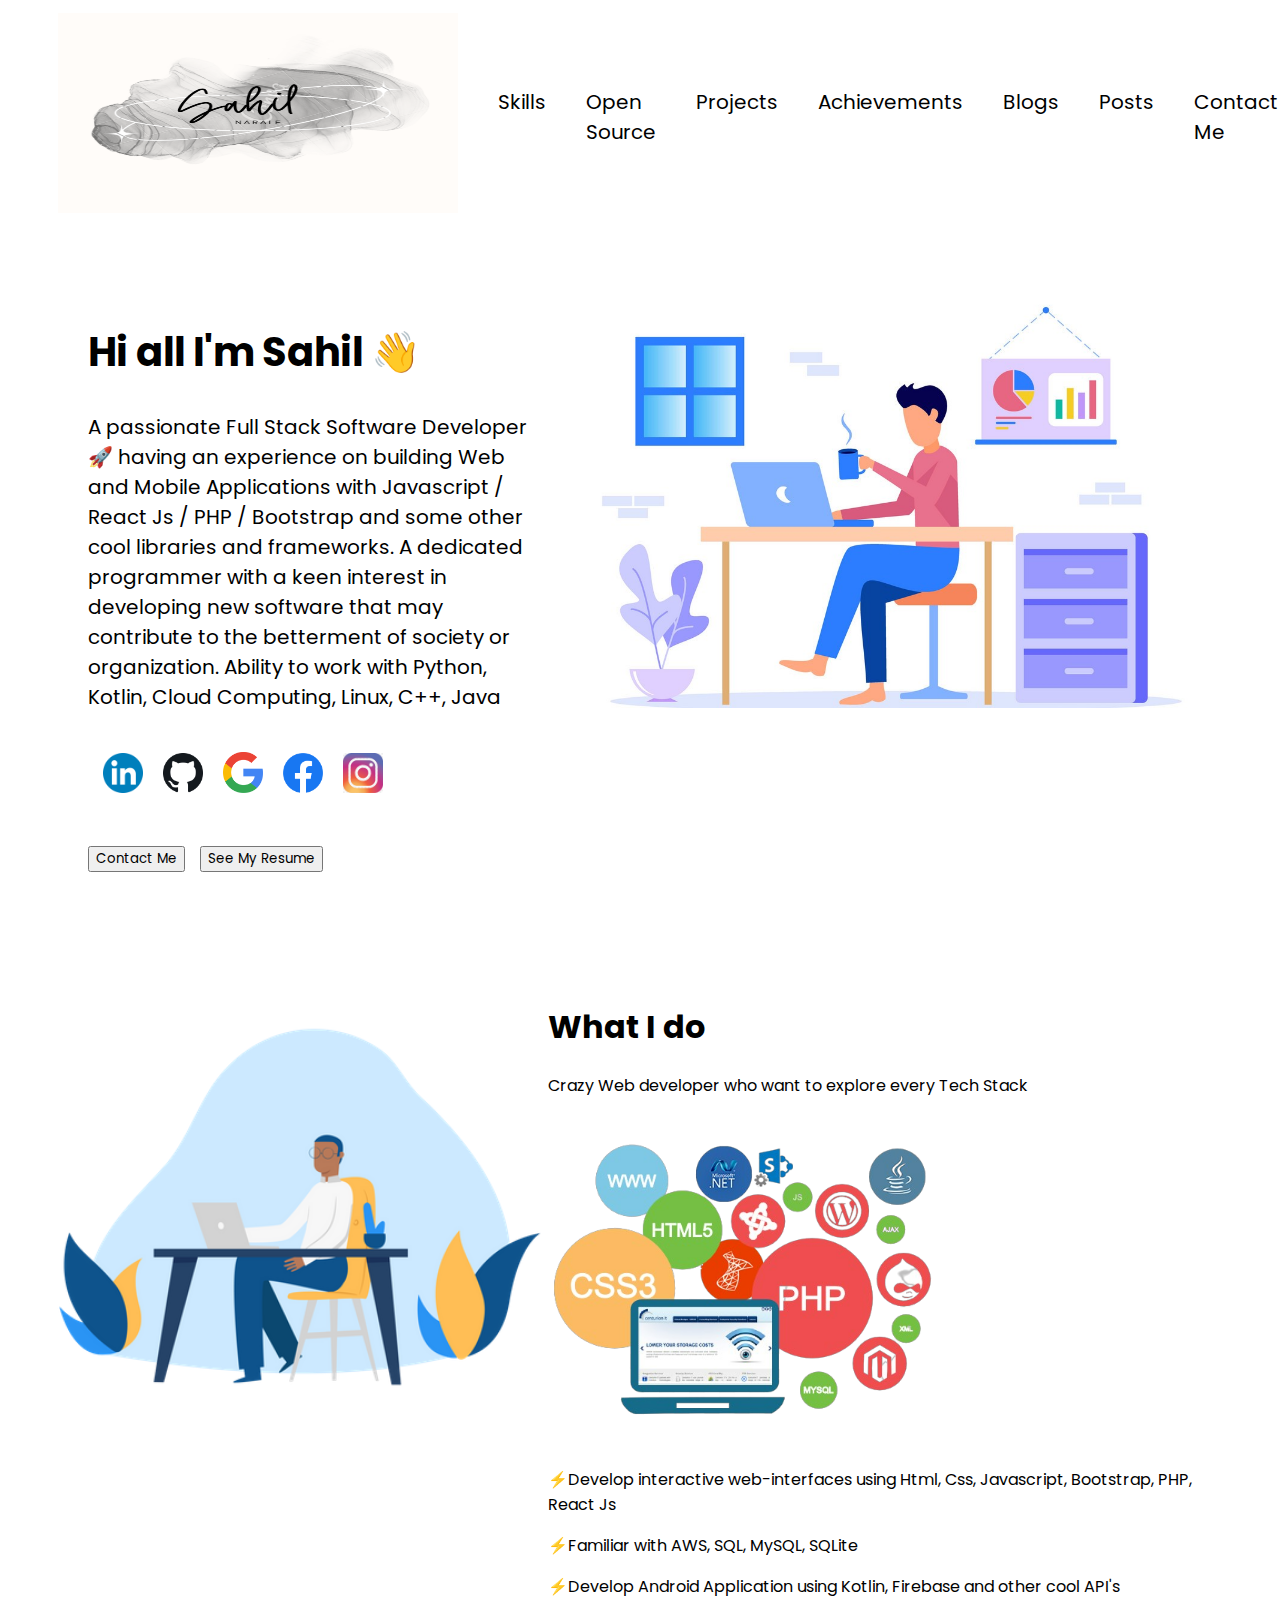
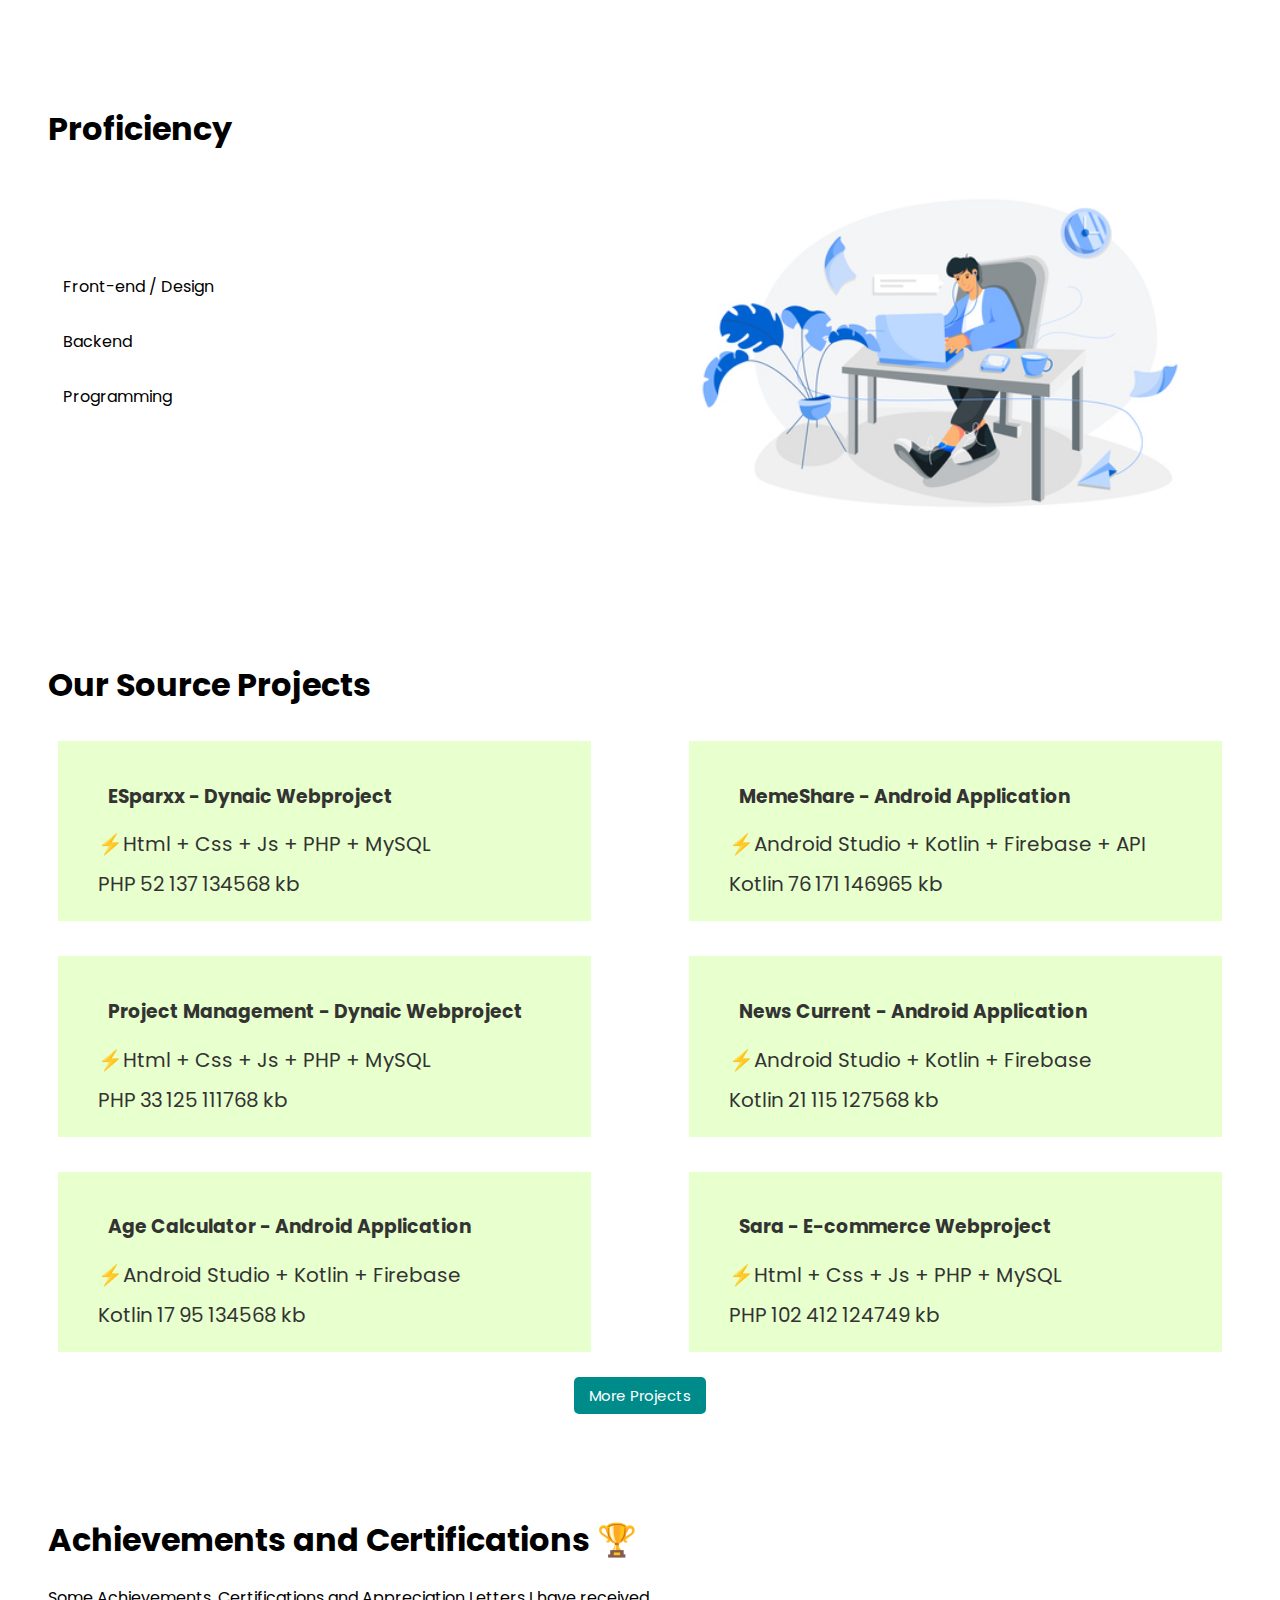
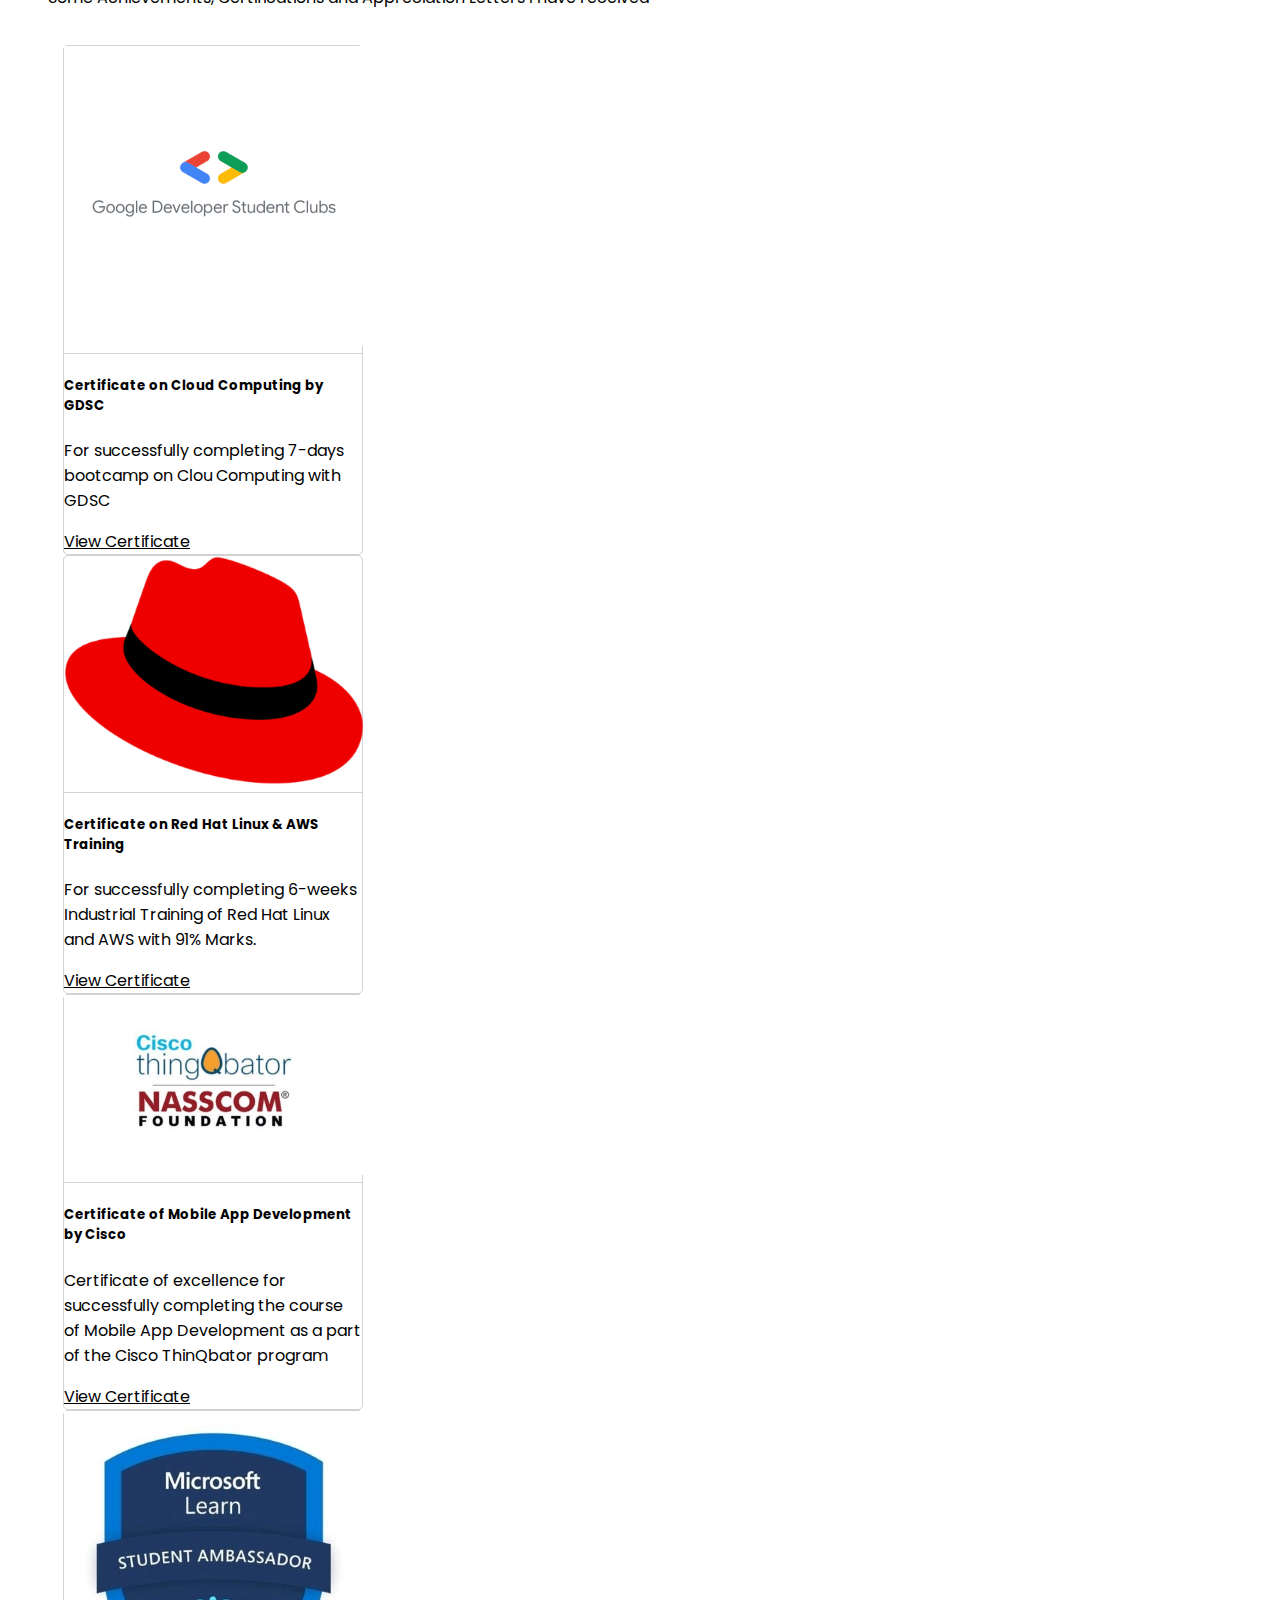
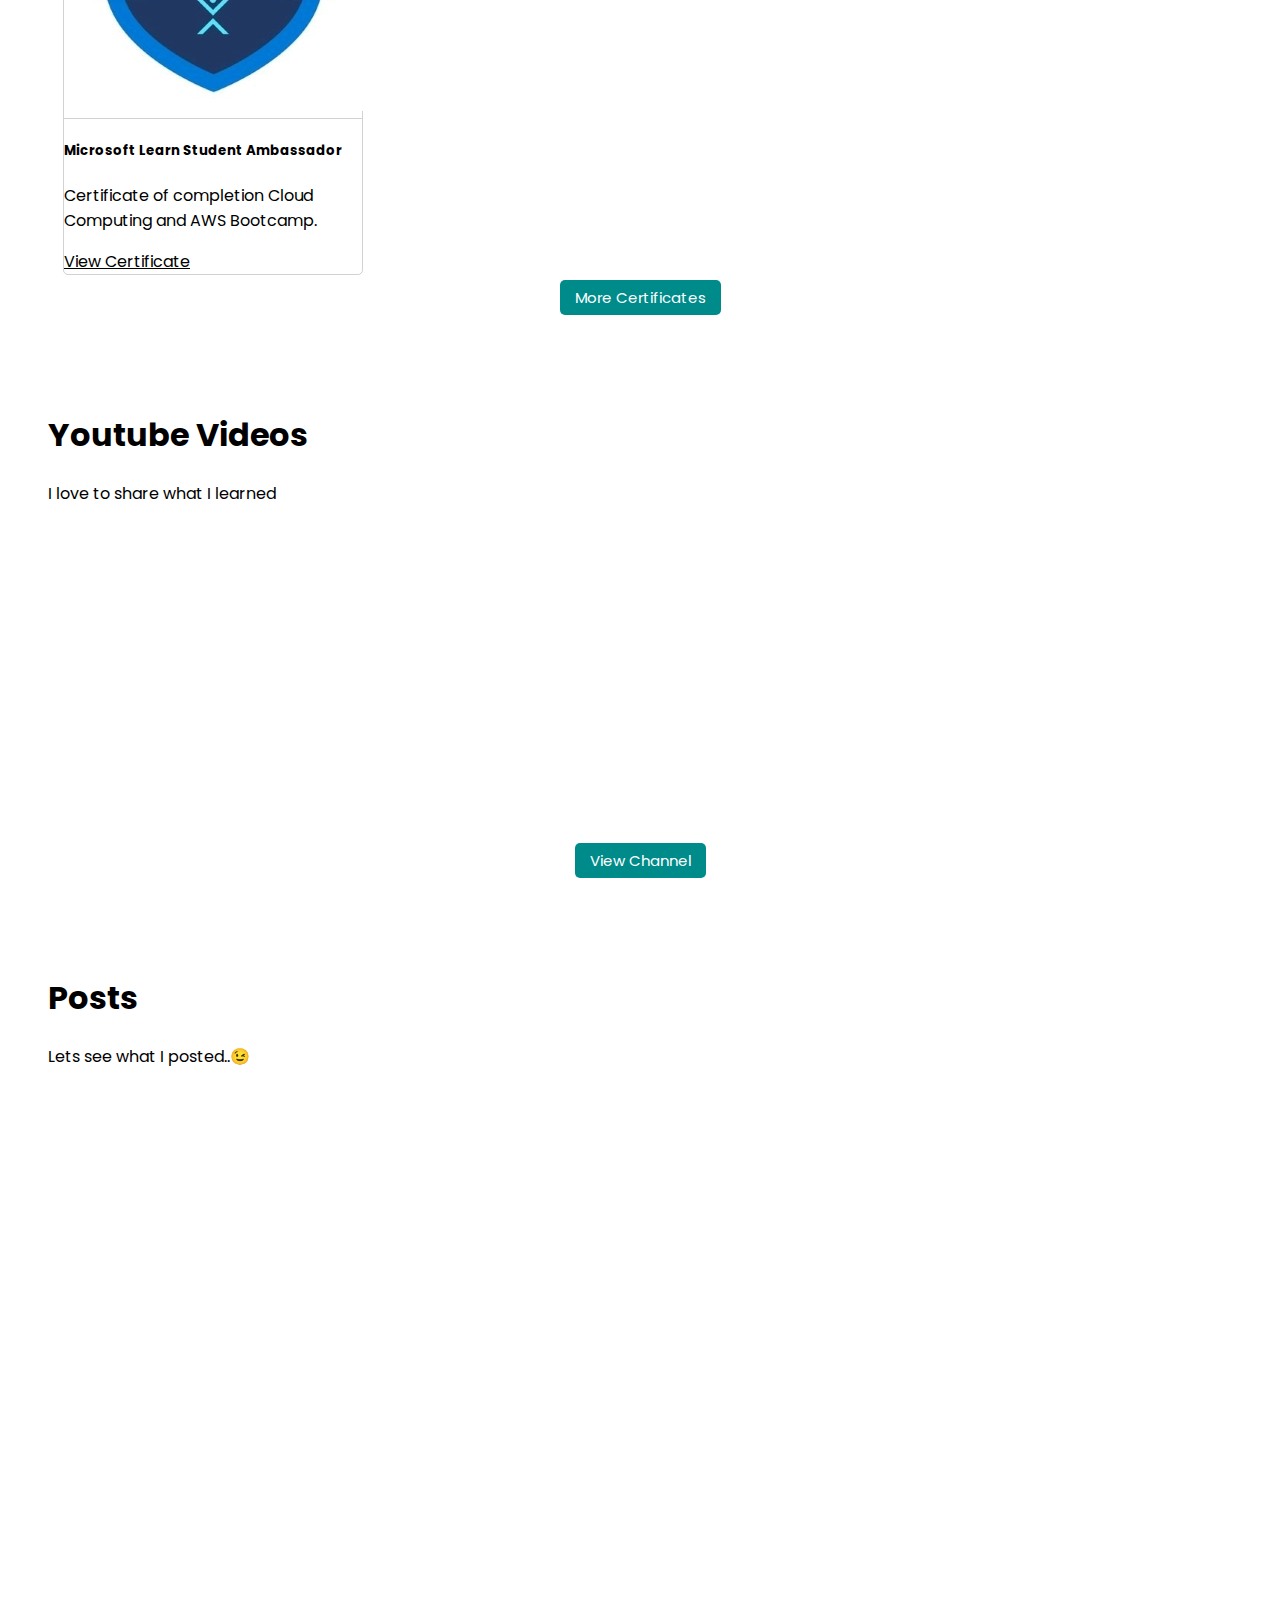
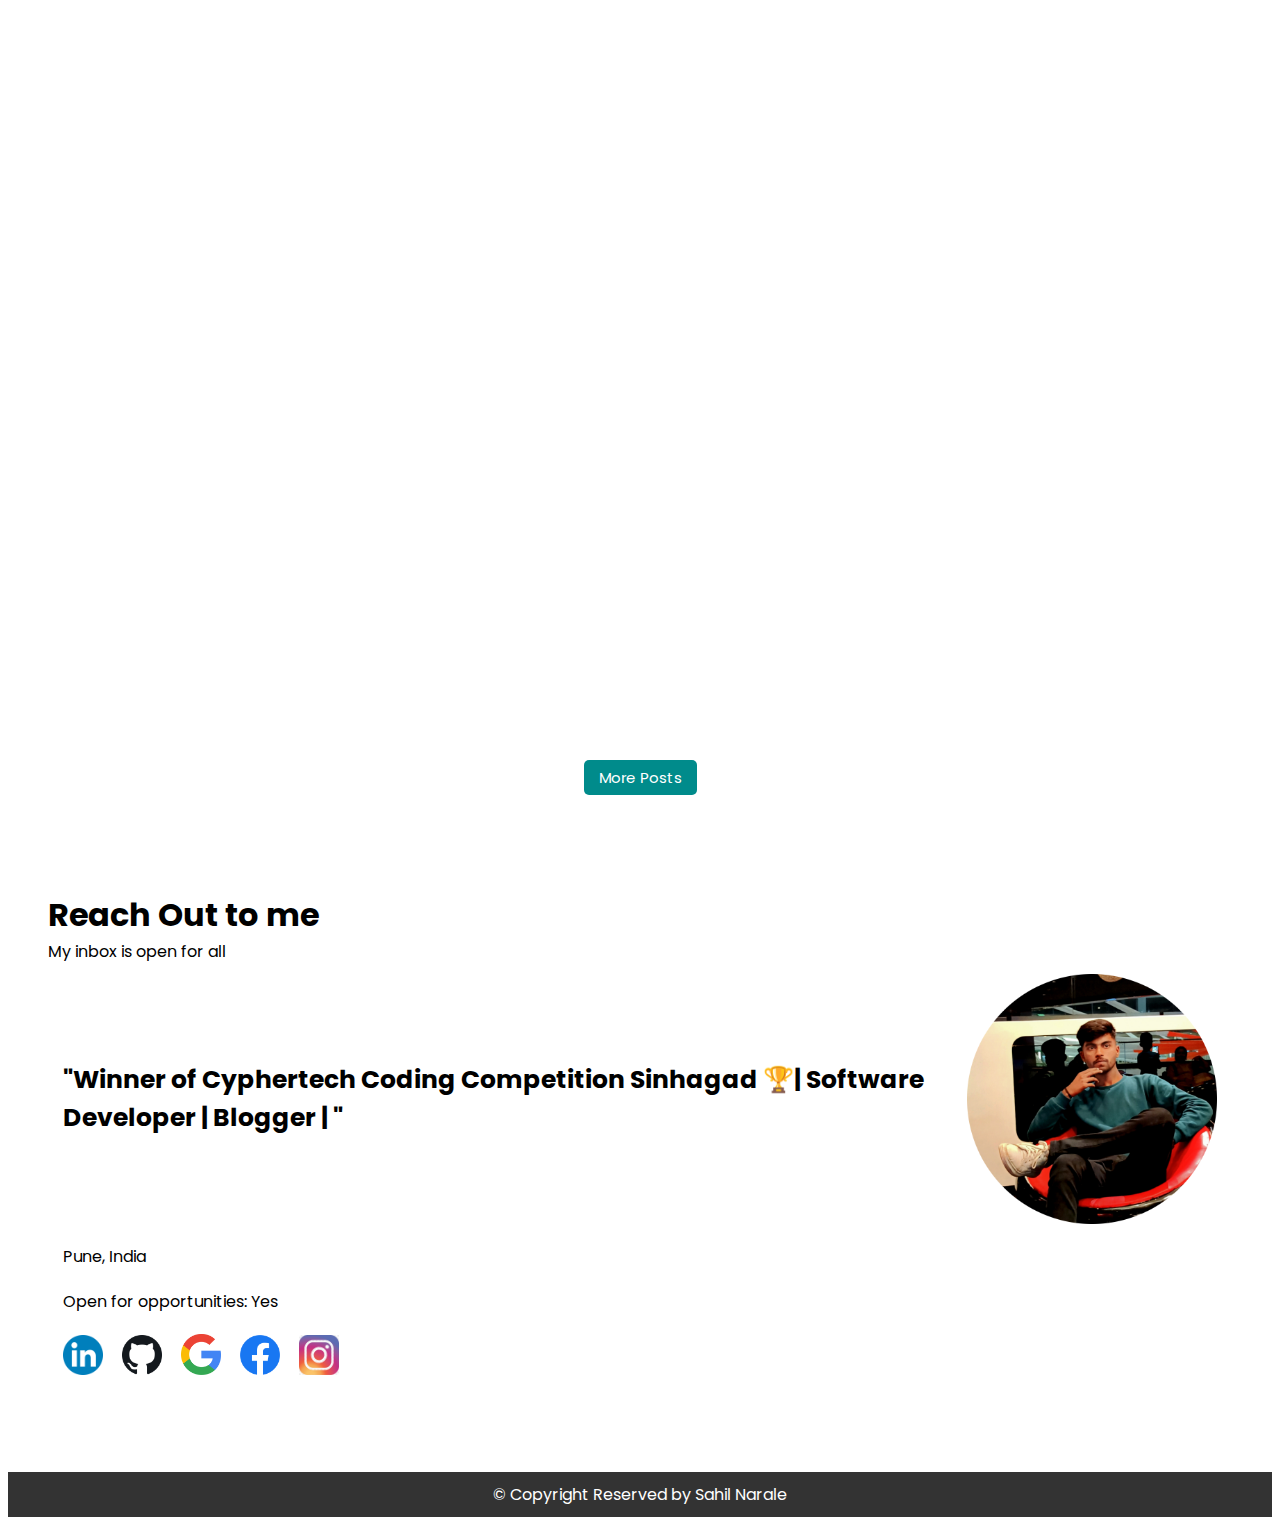
<file: Level-1/Task-2/index.html>
<!DOCTYPE html>
<html lang="en">
<head>
    <meta charset="UTF-8">
    <meta name="viewport" content="width=device-width, initial-scale=1.0">
    <title>My Portfolio</title>
    <link rel="stylesheet" href="assets/style.css">
    <link rel="stylesheet" href="https://cdnjs.cloudflare.com/ajax/libs/font-awesome/6.4.0/css/all.min.css" integrity="sha512-iecdLmaskl7CVkqkXNQ/ZH/XLlvWZOJyj7Yy7tcenmpD1ypASozpmT/E0iPtmFIB46ZmdtAc9eNBvH0H/ZpiBw==" crossorigin="anonymous" referrerpolicy="no-referrer" />
    <link href="https://cdn.jsdelivr.net/npm/bootstrap@5.3.0/dist/css/bootstrap.min.css" rel="stylesheet" integrity="sha384-9ndCyUaIbzAi2FUVXJi0CjmCapSmO7SnpJef0486qhLnuZ2cdeRhO02iuK6FUUVM" crossorigin="anonymous">
</head>
<body>
    <section class="header">
        <div class="logo header-element">
            <img src="assets/Sahil.png" alt="Logo" class="img-thumbnail" id="logo_img">
        </div>
        <div class="links header-element">
            <ul>
                <li><a href="#work">Skills</a></li>
                <li><a href="#Project">Open Source</a></li>
                <li><a href="#Project">Projects</a></li>
                <li><a href="#certification">Achievements</a></li>
                <li><a href="#blogs">Blogs</a></li>
                <li><a href="#posts">Posts</a></li>
                <li><a href="#reach-out">Contact Me</a></li>
            </ul>
        </div>
    </section>

    <section id="header_description">
        <div class="desc_ele" id="left_desc">
            <h1>Hi all I'm Sahil 👋</h1>
            <p>A passionate Full Stack Software Developer 🚀 having an experience on building Web and Mobile Applications with Javascript / React Js / PHP /  Bootstrap and some other cool libraries and frameworks.
                A dedicated programmer with a keen interest in developing new software that may contribute to the betterment of society or organization.
                Ability to work with Python, Kotlin, Cloud Computing, Linux, C++, Java
            </p>
            <div id="portfolios">
                <a href="https://www.linkedin.com/in/sahil-narale-85541b212/"><img src="assets/linkedin.png" class="rounded-circle" alt="linked in"></a>
                <a href="https://github.com/Sahil4444"><img src="assets/github.png" class="rounded-circle" alt="github"></a>
                <a href="sahilnarale11896@gmail.com"><img src="assets/google.png" class="rounded-circle" alt="google"></a>
                <a href="#"><img src="assets/facebook.webp" class="rounded-circle" alt="facebook"></a>
                <a href="https://www.instagram.com/sahilnarale_4444/"><img src="assets/instagram.png" class="rounded-circle" alt="instagram"></a>
            </div>

            <div id="header_btn">
                <a href="#reach-out"><button type="button" class="btn btn-primary">Contact Me</button></a>
                <a href="https://drive.google.com/file/d/1dL90WYC9GVAKnE5i-PcUM_IB4lXSLk7F/view?usp=sharing"><button type="button" class="btn btn-primary">See My Resume</button></a>
            </div>
        </div>
        <div class="desc_ele" id="right_desc">
            <img src="assets/cartoon.jpg" alt="" srcset="">
        </div>
    </section>

    <section id="work">
        <div id="work_photo_div">
            <img src="assets/work.jpg" alt="" srcset="" id="work_photo">
        </div>

        <div id="work_desc">
            <h1>What I do</h1>
            <p>Crazy Web developer who want to explore every Tech Stack</p>
            <img src="assets/web_technologies.png" alt="" id="web_technologies">
            <p>⚡Develop interactive web-interfaces using Html, Css, Javascript, Bootstrap, PHP, React Js</p>
            <p>⚡Familiar with AWS, SQL, MySQL, SQLite</p>
            <p>⚡Develop Android Application using Kotlin, Firebase and other cool API's</p>

        </div>
    </section>

    <section id="prof">
        <h1>Proficiency</h1>
        <div id="proficiency">
            <div class="pro_ele" id="prof_sub">
                <span>Front-end / Design</span>
                <div class="progress" role="progressbar" aria-label="Basic example" aria-valuenow="95" aria-valuemin="0" aria-valuemax="100">
                    <div class="progress-bar" style="width: 95%"></div>
                </div>
    
                <span>Backend</span>
                <div class="progress" role="progressbar" aria-label="Basic example" aria-valuenow="75" aria-valuemin="0" aria-valuemax="100">
                    <div class="progress-bar w-75"></div>
                </div>
    
                <span>Programming</span>
                <div class="progress" role="progressbar" aria-label="Basic example" aria-valuenow="85" aria-valuemin="0" aria-valuemax="100">
                    <div class="progress-bar" style="width: 85%"></div>
                </div>
            </div>
            <div class="pro_ele" id="prof_level">
                <img src="assets/proficiency.jpg" alt="" srcset="" id="prof_img">
            </div>
        </div>
        
    </section>

    <section id="Project">
        <h1>Our Source Projects</h1>
        <div class="project_row" id="project_row1">
            <a href="https://github.com/Sahil4444/ESparxx" target="_blank"><div class="row1_col" id="row1_col1">
                <div class="header">
                    <div class="heading mb-3">
                        <span class="repo"><i class="fa-regular fa-folder"></i></span>
                        <h3>ESparxx - Dynaic Webproject</h3>
                    </div>
                    <span class="mb-3">⚡Html + Css + Js + PHP + MySQL</span>
                    <div class="desc">
                        <span><i class="bi bi-dot"></i></span>
                        <span class="me-3">PHP</span>

                        <span><i class="fa-solid fa-code-branch"></i></span>
                        <span class="me-3">52</span>

                        <span><i class="fa-solid fa-star"></i></span>
                        <span class="me-3">137</span>

                        <span>134568 kb</span>
                    </div>
                </div>
            </div></a>
            <a href="https://github.com/Sahil4444/MemeShare" target="_blank"><div class="row1_col" id="row1_col2">
                <div class="header">
                    <div class="heading mb-3">
                        <span class="repo"><i class="fa-regular fa-folder"></i></span>
                        <h3>MemeShare - Android Application</h3>
                    </div>
                    <span class="mb-3">⚡Android Studio + Kotlin + Firebase + API</span>
                    <div class="desc">
                        <span><i class="bi bi-dot"></i></span>
                        <span class="me-3">Kotlin</span>

                        <span><i class="fa-solid fa-code-branch"></i></span>
                        <span class="me-3">76</span>

                        <span><i class="fa-solid fa-star"></i></span>
                        <span class="me-3">171</span>

                        <span>146965 kb</span>
                    </div>
                </div>
            </div></a>
        </div>
        <div class="project_row" id="project_row1">
            <a href="https://github.com/Sahil4444/Project-Management" target="_blank"><div class="row1_col" id="row1_col1">
                <div class="header">
                    <div class="heading mb-3">
                        <span class="repo"><i class="fa-regular fa-folder"></i></span>
                        <h3>Project Management - Dynaic Webproject</h3>
                    </div>
                    <span class="mb-3">⚡Html + Css + Js + PHP + MySQL</span>
                    <div class="desc">
                        <span><i class="bi bi-dot"></i></span>
                        <span class="me-3">PHP</span>

                        <span><i class="fa-solid fa-code-branch"></i></span>
                        <span class="me-3">33</span>

                        <span><i class="fa-solid fa-star"></i></span>
                        <span class="me-3">125</span>

                        <span>111768 kb</span>
                    </div>
                </div>
            </div></a>
            <a href="https://github.com/Sahil4444/NewsCurrent" target="_blank"><div class="row1_col" id="row1_col2">
                <div class="header">
                    <div class="heading mb-3">
                        <span class="repo"><i class="fa-regular fa-folder"></i></span>
                        <h3>News Current - Android Application</h3>
                    </div>
                    <span class="mb-3">⚡Android Studio + Kotlin + Firebase</span>
                    <div class="desc">
                        <span><i class="bi bi-dot"></i></span>
                        <span class="me-3">Kotlin</span>

                        <span><i class="fa-solid fa-code-branch"></i></span>
                        <span class="me-3">21</span>

                        <span><i class="fa-solid fa-star"></i></span>
                        <span class="me-3">115</span>

                        <span>127568 kb</span>
                    </div>
                </div>
            </div></a>
        </div>
        <div class="project_row" id="project_row1">
            <a href="https://github.com/Sahil4444/Age-Calculator" target="_blank"><div class="row1_col" id="row1_col1">
                <div class="header">
                    <div class="heading mb-3">
                        <span class="repo"><i class="fa-regular fa-folder"></i></span>
                        <h3>Age Calculator - Android Application</h3>
                    </div>
                    <span class="mb-3">⚡Android Studio + Kotlin + Firebase</span>
                    <div class="desc">
                        <span><i class="bi bi-dot"></i></span>
                        <span class="me-3">Kotlin</span>

                        <span><i class="fa-solid fa-code-branch"></i></span>
                        <span class="me-3">17</span>

                        <span><i class="fa-solid fa-star"></i></span>
                        <span class="me-3">95</span>

                        <span>134568 kb</span>
                    </div>
                </div>
            </div></a>
            <a href="https://sahil4444.github.io/Sara-OnlineShop.github.io/" target="_blank"><div class="row1_col" id="row1_col2">
                <div class="header">
                    <div class="heading mb-3">
                        <span class="repo"><i class="fa-regular fa-folder"></i></span>
                        <h3>Sara - E-commerce Webproject</h3>
                    </div>
                    <span class="mb-3">⚡Html + Css + Js + PHP + MySQL</span>
                    <div class="desc">
                        <span><i class="bi bi-dot"></i></span>
                        <span class="me-3">PHP</span>

                        <span><i class="fa-solid fa-code-branch"></i></span>
                        <span class="me-3">102</span>

                        <span><i class="fa-solid fa-star"></i></span>
                        <span class="me-3">412</span>

                        <span>124749 kb</span>
                    </div>
                </div>
            </div></a>
        </div>

        <a href="https://github.com/Sahil4444?tab=repositories" target="_blank" class="more_btn">More Projects</a>

    </section>

    <section id="certification">
        <h1>Achievements and Certifications 🏆</h1>
        <span>Some Achievements, Certifications and Appreciation Letters I have received</span>
        <div class="card-group" id="cards-certificate">
            <div class="card me-5">
                <img src="assets/gdsc.png" class="card-img-top rounded mx-auto d-block" alt="GDSC certificate">
                <div class="card-body">
                    <h5 class="card-title">Certificate on Cloud Computing by GDSC</h5>
                    <p class="card-text">For successfully completing 7-days bootcamp on Clou Computing with GDSC</p>
                    <a href="https://cert.devtown.in/verify/Z18LGYp" target="_blank">View Certificate</a>
                </div>
            </div>
            <div class="card me-5">
                <img src="assets/redhat.png" class="card-img-top rounded mx-auto d-block" alt="...">
                <div class="card-body">
                    <h5 class="card-title">Certificate on Red Hat Linux & AWS Training</h5>
                    <p class="card-text">For successfully completing 6-weeks Industrial Training of Red Hat Linux and AWS with 91% Marks.</p>
                    <a href="https://drive.google.com/file/d/1jjU29Ub9Brkh3WqcYDdcRB25fmIvHynn/view?usp=sharing" target="_blank">View Certificate</a>
                </div>
            </div>
            <div class="card me-5">
                <img src="assets/cisco.jpg" class="card-img-top rounded mx-auto d-block" alt="...">
                <div class="card-body">
                    <h5 class="card-title">Certificate of Mobile App Development by Cisco</h5>
                    <p class="card-text">Certificate of excellence for successfully completing the course of Mobile App Development as a part of the Cisco ThinQbator program</p>
                    <a href="https://drive.google.com/file/d/1qLhzKC3uAJBaCR_W2kMdMhgypQGWY2KX/view?usp=sharing" target="_blank">View Certificate</a>
                </div>
            </div>
            <div class="card me-5">
                <img src="assets/microsoft.jpg" class="card-img-top rounded mx-auto d-block" alt="...">
                <div class="card-body">
                    <h5 class="card-title">Microsoft Learn Student Ambassador</h5>
                    <p class="card-text">Certificate of completion Cloud Computing and AWS Bootcamp.</p>
                    <a href="https://cert.devtown.in/verify/FJSGK" target="_blank">View Certificate</a>
                </div>
            </div>
        </div>
        <div class="mx-auto more my-4">
            <a href="https://www.linkedin.com/in/sahil-narale-85541b212/details/certifications/" target="_blank" class="more_btn">More Certificates</a>
        </div>
    </section>

    <section id="blogs">
        <h1>Youtube Videos</h1>
        <span>I love to share what I learned</span>
        <div class="blog">
            <iframe width="560" height="315" src="https://www.youtube.com/embed/zwTsh57Pu68" title="YouTube video player" frameborder="0" allow="accelerometer; autoplay; clipboard-write; encrypted-media; gyroscope; picture-in-picture; web-share" allowfullscreen></iframe>
        </div>
        <div class="mx-auto more my-4">
            <a href="https://www.youtube.com/@codestore7368" target="_blank" class="more_btn">View Channel</a>
        </div>
    </section>

    <section id="posts">
        <h1>Posts</h1>
        <span>Lets see what I posted..😉</span>
        <div class="post">
            <iframe src="https://www.linkedin.com/embed/feed/update/urn:li:ugcPost:7087485214062444544" height="631" width="504" frameborder="0" allowfullscreen="" title="Embedded post"></iframe>
            <iframe src="https://www.linkedin.com/embed/feed/update/urn:li:ugcPost:7040580798860722176" height="610" width="504" frameborder="0" allowfullscreen="" title="Embedded post"></iframe>
            <iframe src="https://www.linkedin.com/embed/feed/update/urn:li:ugcPost:7040580175381598208" height="631" width="504" frameborder="0" allowfullscreen="" title="Embedded post"></iframe>
        </div>
        <div class="mx-auto more">
            <a href="https://www.linkedin.com/in/sahil-narale-85541b212/recent-activity/all/" target="_blank" class="more_btn">More Posts</a>
        </div>
    </section>

    <section id="reach-out">
        <h1>Reach Out to me</h1>
        <span>My inbox is open for all</span>
        <div class="desc">
            <p><b>"Winner of Cyphertech Coding Competition Sinhagad 🏆| Software Developer | Blogger | "</b></p>
            <img src="assets/me3.png" alt="" srcset="">
        </div>
        <div class="location">
            <span><i class="fa-solid fa-location-dot"></i> Pune, India</span>
        </div>
        <div class="open">
            <span>Open for opportunities: Yes</span>
        </div>
        <div id="portfolios">
            <a href="https://www.linkedin.com/in/sahil-narale-85541b212/"><img src="assets/linkedin.png" class="rounded-circle" alt="linked in"></a>
            <a href="https://github.com/Sahil4444"><img src="assets/github.png" class="rounded-circle" alt="github"></a>
            <a href="sahilnarale11896@gmail.com"><img src="assets/google.png" class="rounded-circle" alt="google"></a>
            <a href="#"><img src="assets/facebook.webp" class="rounded-circle" alt="facebook"></a>
            <a href="https://www.instagram.com/sahilnarale_4444/"><img src="assets/instagram.png" class="rounded-circle" alt="instagram"></a>
        </div>
    </section>
    
    <section id="footer">
        <span>&#169 Copyright Reserved by Sahil Narale</span>
    </section>
</body>
</html>
</file>
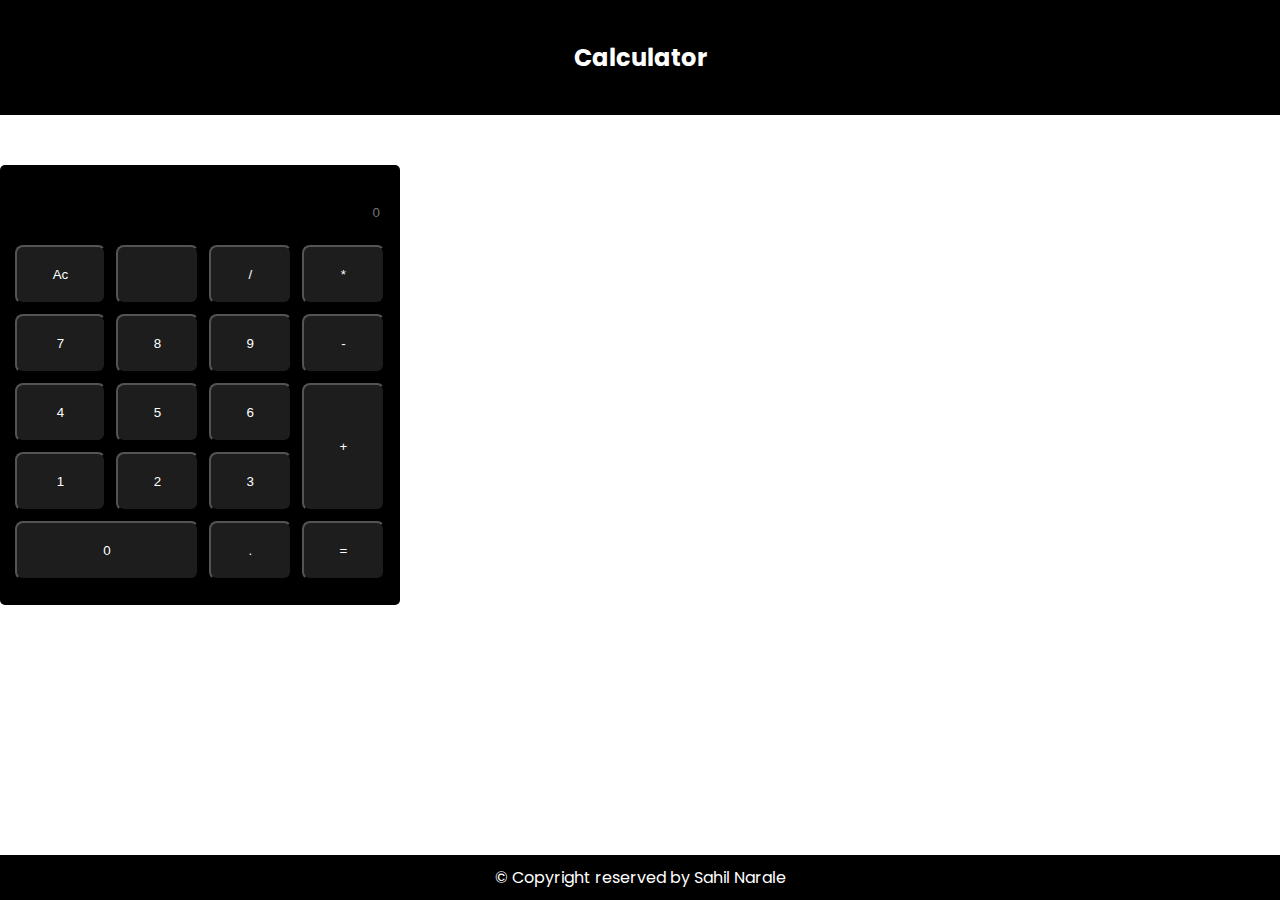
<file: Level-1/Task-3/index.html>
<!DOCTYPE html>
<html lang="en">
<head>
    <meta charset="UTF-8">
    <meta name="viewport" content="width=device-width, initial-scale=1.0">
    <title>Calculator</title>
    <link rel="stylesheet" href="assets/index.css">
    <link href="https://cdn.jsdelivr.net/npm/bootstrap@5.3.1/dist/css/bootstrap.min.css" rel="stylesheet" integrity="sha384-4bw+/aepP/YC94hEpVNVgiZdgIC5+VKNBQNGCHeKRQN+PtmoHDEXuppvnDJzQIu9" crossorigin="anonymous">
    <link rel="stylesheet" href="https://cdnjs.cloudflare.com/ajax/libs/font-awesome/6.4.0/css/all.min.css" integrity="sha512-iecdLmaskl7CVkqkXNQ/ZH/XLlvWZOJyj7Yy7tcenmpD1ypASozpmT/E0iPtmFIB46ZmdtAc9eNBvH0H/ZpiBw==" crossorigin="anonymous" referrerpolicy="no-referrer" />
</head>
<body>
    <div class="header center no-margin" id="header">
        <h2>Calculator</h2>
    </div>
    <div class="container text-center" id="container">
        <input type="text" placeholder="0" class="mb-2">
        <button class="btn col">Ac</button>
        <button class="btn col"><i class="fa-solid fa-delete-left"></i></button>
        <button class="btn col">/</button>
        <button class="btn col">*</button>
        <button class="btn col">7</button>
        <button class="btn col">8</button>
        <button class="btn col">9</button>
        <button class="btn col">-</button>
        <button class="btn col">4</button>
        <button class="btn col">5</button>
        <button class="btn col">6</button>
        <button class="btn col" id="plus">+</button>
        <button class="btn col">1</button>
        <button class="btn col">2</button>
        <button class="btn col">3</button>
        <button class="btn col" id="zero">0</button>
        <button class="btn col">.</button>
        <button class="btn col">=</button>
    </div>
    <div class="footer">
        <p class="no-margin">&#169 Copyright reserved by Sahil Narale</p>
    </div>
</body>
<script src="assets/script.js"></script>
<script src="https://cdn.jsdelivr.net/npm/@popperjs/core@2.11.8/dist/umd/popper.min.js" integrity="sha384-I7E8VVD/ismYTF4hNIPjVp/Zjvgyol6VFvRkX/vR+Vc4jQkC+hVqc2pM8ODewa9r" crossorigin="anonymous"></script>
<script src="https://cdn.jsdelivr.net/npm/bootstrap@5.3.1/dist/js/bootstrap.min.js" integrity="sha384-Rx+T1VzGupg4BHQYs2gCW9It+akI2MM/mndMCy36UVfodzcJcF0GGLxZIzObiEfa" crossorigin="anonymous"></script>
</html>
</file>
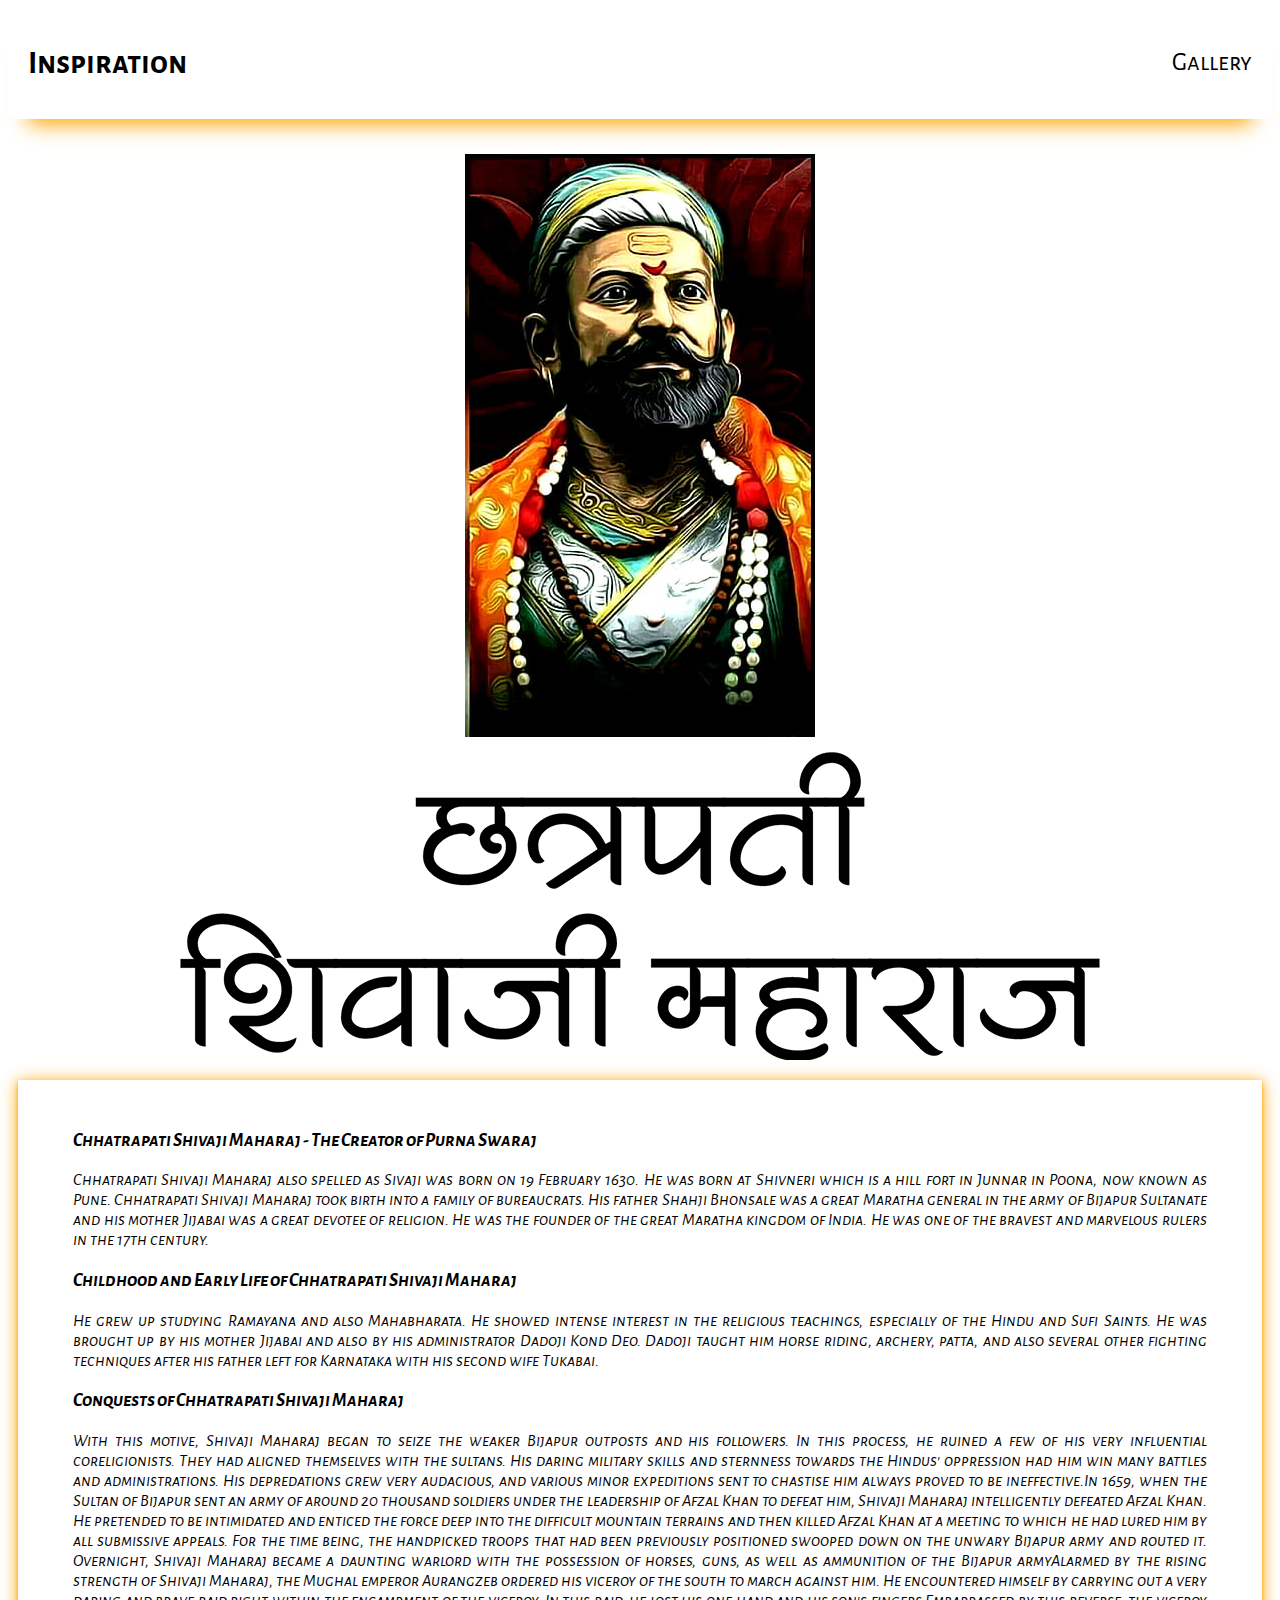
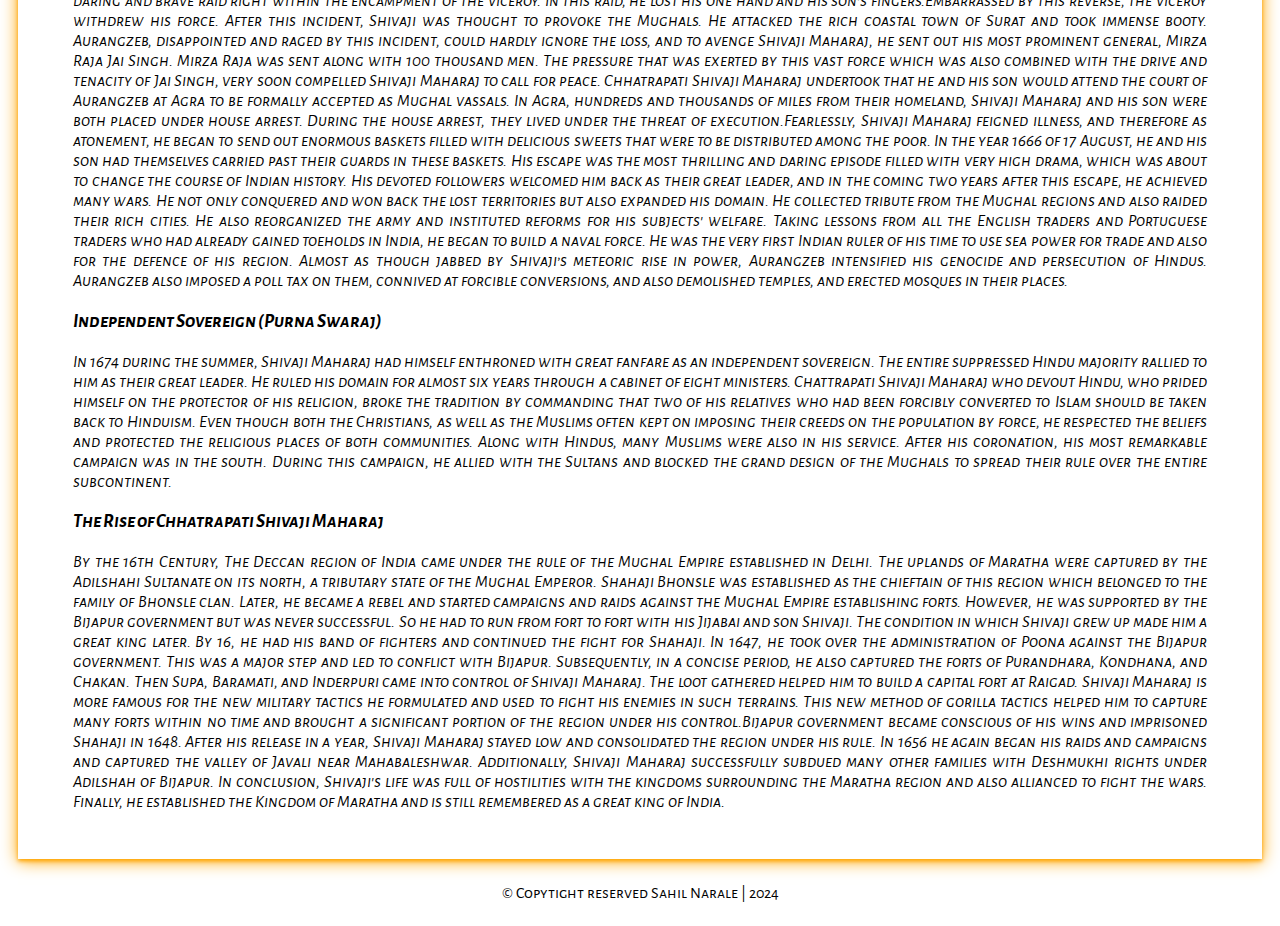
<file: Level-2/Task-1/index.html>
<!DOCTYPE html>
<html lang="en">
<head>
    <meta charset="UTF-8">
    <meta name="viewport" content="width=device-width, initial-scale=1.0">
    <title>Inspiration</title>
    <link rel="stylesheet" href="assets/style.css">
    <link href="https://cdn.jsdelivr.net/npm/bootstrap@5.3.1/dist/css/bootstrap.min.css" rel="stylesheet" integrity="sha384-4bw+/aepP/YC94hEpVNVgiZdgIC5+VKNBQNGCHeKRQN+PtmoHDEXuppvnDJzQIu9" crossorigin="anonymous">

</head>
<body>
    <div id="header">
        <h1>Inspiration</h1>
        <a href="#">Gallery</a>
    </div>
    <div class="container" id="container">
        <div class="image">
            <img src="assets/Inspiration.jpg" class="img-fluid" alt="...">
            <img src="assets/name2.webp" alt="" srcset="" class="img-fluid">
        </div>
    </div>
    <div id="info">
        <h3>Chhatrapati Shivaji Maharaj - The Creator of Purna Swaraj</h3>
        <p>Chhatrapati Shivaji Maharaj also spelled as Sivaji was born on 19 February 1630. He was born at Shivneri which is a hill fort in Junnar in Poona, now known as Pune. Chhatrapati Shivaji Maharaj took birth into a family of bureaucrats. His father Shahji Bhonsale was a great Maratha general in the army of Bijapur Sultanate and his mother Jijabai was a great devotee of religion. He was the founder of the great Maratha kingdom of India. He was one of the bravest and marvelous rulers in the 17th century.</p>

        <h3>Childhood and Early Life of Chhatrapati Shivaji Maharaj</h3>
        <p>He grew up studying Ramayana and also Mahabharata. He showed intense interest in the religious teachings, especially of the Hindu and Sufi Saints. He was brought up by his mother Jijabai and also by his administrator Dadoji Kond Deo. Dadoji taught him horse riding, archery, patta, and also several other fighting techniques after his father left for Karnataka with his second wife Tukabai.</p>

        <h3>Conquests of Chhatrapati Shivaji Maharaj</h3>
        <p>With this motive, Shivaji Maharaj began to seize the weaker Bijapur outposts and his followers. In this process, he ruined a few of his very influential coreligionists. They had aligned themselves with the sultans. His daring military skills and sternness towards the Hindus' oppression had him win many battles and administrations. His depredations grew very audacious, and various minor expeditions sent to chastise him always proved to be ineffective.In 1659, when the Sultan of Bijapur sent an army of around 20 thousand soldiers under the leadership of Afzal Khan to defeat him, Shivaji Maharaj intelligently defeated Afzal Khan. He pretended to be intimidated and enticed the force deep into the difficult mountain terrains and then killed Afzal Khan at a meeting to which he had lured him by all submissive appeals. For the time being, the handpicked troops that had been previously positioned swooped down on the unwary Bijapur army and routed it. Overnight, Shivaji Maharaj became a daunting warlord with the possession of horses, guns, as well as ammunition of the Bijapur armyAlarmed by the rising strength of Shivaji Maharaj, the Mughal emperor Aurangzeb ordered his viceroy of the south to march against him. He encountered himself by carrying out a very daring and brave raid right within the encampment of the viceroy. In this raid, he lost his one hand and his son's fingers.Embarrassed by this reverse, the viceroy withdrew his force. After this incident, Shivaji was thought to provoke the Mughals. He attacked the rich coastal town of Surat and took immense booty.  Aurangzeb, disappointed and raged by this incident, could hardly ignore the loss, and to avenge Shivaji Maharaj, he sent out his most prominent general, Mirza Raja Jai Singh. Mirza Raja was sent along with 100 thousand men. The pressure that was exerted by this vast force which was also combined with the drive and tenacity of Jai Singh, very soon compelled Shivaji Maharaj to call for peace. Chhatrapati Shivaji Maharaj undertook that he and his son would attend the court of Aurangzeb at Agra to be formally accepted as Mughal vassals. In Agra, hundreds and thousands of miles from their homeland, Shivaji Maharaj and his son were both placed under house arrest. During the house arrest, they lived under the threat of execution.Fearlessly, Shivaji Maharaj feigned illness, and therefore as atonement, he began to send out enormous baskets filled with delicious sweets that were to be distributed among the poor. In the year 1666 of 17 August, he and his son had themselves carried past their guards in these baskets. His escape was the most thrilling and daring episode filled with very high drama, which was about to change the course of Indian history. His devoted followers welcomed him back as their great leader, and in the coming two years after this escape, he achieved many wars. He not only conquered and won back the lost territories but also expanded his domain. He collected tribute from the Mughal regions and also raided their rich cities. He also reorganized the army and instituted reforms for his subjects' welfare. Taking lessons from all the English traders and Portuguese traders who had already gained toeholds in India, he began to build a naval force. He was the very first Indian ruler of his time to use sea power for trade and also for the defence of his region. Almost as though jabbed by Shivaji’s meteoric rise in power, Aurangzeb intensified his genocide and persecution of Hindus. Aurangzeb also imposed a poll tax on them, connived at forcible conversions, and also demolished temples, and erected mosques in their places.</p>

        <h3>Independent Sovereign (Purna Swaraj)</h3>
        <p>In 1674 during the summer, Shivaji Maharaj had himself enthroned with great fanfare as an independent sovereign. The entire suppressed Hindu majority rallied to him as their great leader. He ruled his domain for almost six years through a cabinet of eight ministers. Chattrapati Shivaji Maharaj who devout Hindu, who prided himself on the protector of his religion, broke the tradition by commanding that two of his relatives who had been forcibly converted to Islam should be taken back to Hinduism. Even though both the Christians, as well as the Muslims often kept on imposing their creeds on the population by force, he respected the beliefs and protected the religious places of both communities. Along with Hindus, many Muslims were also in his service. After his coronation, his most remarkable campaign was in the south. During this campaign, he allied with the Sultans and blocked the grand design of the Mughals to spread their rule over the entire subcontinent.</p>

        <h3>The Rise of Chhatrapati Shivaji Maharaj</h3>
        <p>By the 16th Century, The Deccan region of India came under the rule of the Mughal Empire established in Delhi. The uplands of Maratha were captured by the Adilshahi Sultanate on its north, a tributary state of the Mughal Emperor.  Shahaji Bhonsle was established as the chieftain of this region which belonged to the family of Bhonsle clan. Later, he became a rebel and started campaigns and raids against the Mughal Empire establishing forts. However, he was supported by the Bijapur government but was never successful. So he had to run from fort to fort with his Jijabai and son Shivaji. The condition in which Shivaji grew up made him a great king later. By 16, he had his band of fighters and continued the fight for Shahaji. In 1647, he took over the administration of Poona against the Bijapur government. This was a major step and led to conflict with Bijapur. Subsequently, in a concise period, he also captured the forts of Purandhara, Kondhana, and Chakan. Then Supa, Baramati, and Inderpuri came into control of Shivaji Maharaj. The loot gathered helped him to build a capital fort at Raigad. Shivaji Maharaj is more famous for the new military tactics he formulated and used to fight his enemies in such terrains. This new method of gorilla tactics helped him to capture many forts within no time and brought a significant portion of the region under his control.Bijapur government became conscious of his wins and imprisoned Shahaji in 1648. After his release in a year, Shivaji Maharaj stayed low and consolidated the region under his rule. In 1656 he again began his raids and campaigns and captured the valley of Javali near Mahabaleshwar. Additionally, Shivaji Maharaj successfully subdued many other families with Deshmukhi rights under Adilshah of Bijapur. In conclusion, Shivaji's life was full of hostilities with the kingdoms surrounding the Maratha region and also allianced to fight the wars. Finally, he established the Kingdom of Maratha and is still remembered as a great king of India.</p>
    </div>

    <div class="footer"><p>&#169 Copytight reserved Sahil Narale | 2024</p></div>
</body>
</html>
</file>
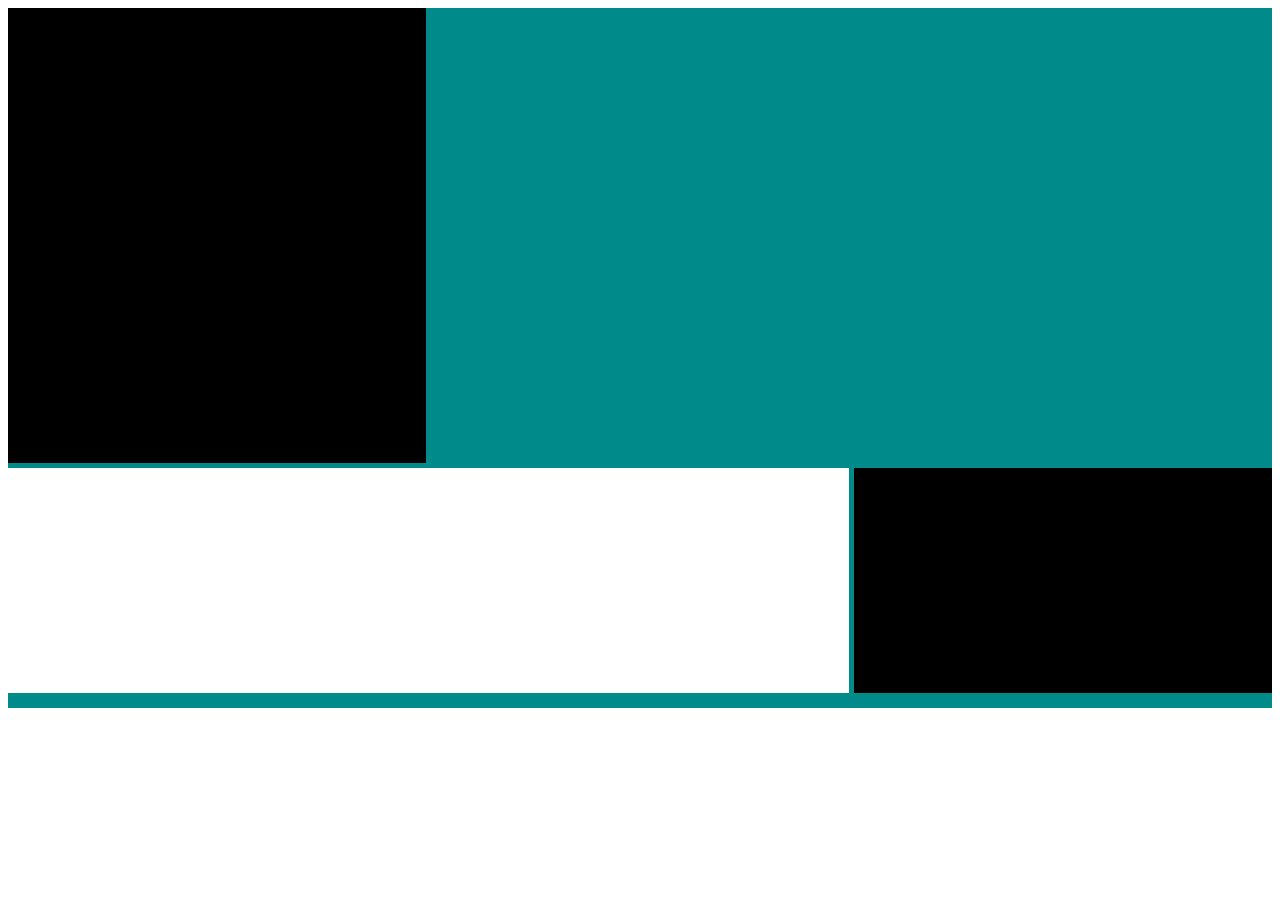
<file: Level-1/Task-3/grid.html>
<!DOCTYPE html>
<html lang="en">
<head>
    <meta charset="UTF-8">
    <meta name="viewport" content="width=device-width, initial-scale=1.0">
    <title>Grid</title>
    <link rel="stylesheet" href="grid.css">
</head>
<body>
    <section id="grid-container">
        <div class="item item1"></div>
        <div class="item item2"></div>
        <div class="item item3"></div>
        <div class="item item4"></div>
        <div class="item item5"></div>
        <div class="item item6"></div>
        <div class="item"></div>
        <div class="item"></div>
        <div class="item"></div>
        <div class="item"></div>
        <div class="item"></div>
    </section>
</body>
</html>
</file>
<file: Level-1/Task-2/assets/style.css>
@import url('https://fonts.googleapis.com/css2?family=League+Spartan:wght@100;200;300;400;500;600&family=Poppins:ital,wght@0,100;0,200;0,300;0,400;0,500;0,600;0,700;0,800;0,900;1,100;1,200;1,300&display=swap');

*{
    box-sizing: border-box;
    font-family: 'Poppins', sans-serif;
}

body .header{
    display: flex;
    justify-content: space-between;
    align-items: center;
    padding: 5px 50px;
}

.header .links ul{
    display: flex;
    justify-content: space-between;
}

.header .links ul li{
    list-style: none;
    font-weight: 400;
    font-size: 20px;
    margin-right: 40px;
}

.header .links ul li a{
    text-decoration: none;
    color: black;
}

.header .links ul li a:hover{
    color: blue;
}

#logo_img{
    width: 400px;
    height: 200px;
    border: 0 none ;
}

#header_description{
    padding: 20px 50px;
    text-align: left;
}

#portfolios img{
    width: 40px;
}

section{
    margin-bottom: 20px;
}

#header_description{
    display: flex;
    justify-content: space-between;
}

#header_description .desc_ele{
    padding: 30px;
}

#header_description .desc_ele h1, #header_description .desc_ele p, #portfolios{
    margin-bottom: 30px;
}

#portfolios img{
    margin-right: 15px;
}

#header_btn button{
    margin-right: 10px;
}

#left_desc{
    width: 60%;
    text-align: left;
    font-size: 20px;
}

#right_desc img{
    width: 600px;
}

#work{
    display: flex;
    justify-content: space-between;
    text-align: left;
    padding: 40px;
}

#work_desc{
    text-align: left;
}

#web_technologies{
    width: 400px;
}

#work_photo{
    width: 500px;
}

#prof{
    padding: 30px 40px;
}

#proficiency{
    display: flex;
    justify-content: space-between;
    align-items: center;
    padding: 0 15px;
}

#prof h1{
    margin: 0;
}

#proficiency .pro_ele{
    width: 50%;
}

#prof_img{
    width: 600px;
}

#prof_sub .progress{
    margin-bottom: 30px;
    margin-top: 15px;
}

#prof_level{
    text-align: end;
}

#Project{
    display: flex;
    flex-direction: column;
    align-items: center;
    padding: 30px 40px;
}

#Project h1{
    align-self: start;
}

#Project .project_row{
    display: flex;
    align-items: center;
    justify-content: space-between;
    width: 100%;
    margin-bottom: 15px;
}

#Project .project_row a{
    text-decoration: none;
    color:#333;
}

#project_row1 a{
    background-color:#E8FFCE;
    margin: 10px;
    box-shadow: 20px;
    padding: 15px 10px;
    width: 45%;
}

#project_row1 a:hover{
    background-color: darkcyan;
    color: #fff;
}

#project_row1 .row1_col .header{
    display: flex;
    flex-direction: column;
    align-items: flex-start;
    padding: 7px 30px;
}

#project_row1 .row1_col .header span{
    font-size: 20px;
}

#project_row1 .row1_col .header .heading{
    display: flex;
    justify-content: flex-start;
}

#project_row1 .row1_col .header .heading .repo{
    margin-right: 10px;
}

#project_row1 .row1_col .header .desc{
    margin-top: 10px;
}

.more_btn{
    text-decoration: none;
    color: white;
    background-color:darkcyan;
    color: #fff;
    font-size: 15px;
    padding: 7px 15px;
    border-radius: 5px;
}

.more_btn:hover{
    color: black;
}

#certification{
    padding: 30px 40px;
}

#cards-certificate{
    margin-top: 25px;
    padding: 10px 15px;
}

#cards-certificate .card{
    width: 300px;
    border: 1px solid rgba(0, 0, 0, 0.175);
    border-radius: 5px;
}

#cards-certificate .card img{
    width: 300px;
}

#cards-certificate .card .card-body{
    border-top: 1px solid rgba(0, 0, 0, 0.175);
}

#cards-certificate .card .card-body a{
    color: black;
}

#cards-certificate .card .card-body a:hover{
    color: blue;
}

.more{
    text-align: center;
}

#blogs{
    padding: 30px 40px;
}

#blogs .blog{
    text-align: center;
    padding: 10px 15px;
}

#posts{
    padding: 30px 40px;
}

#posts .post{
    text-align: center;
    margin-top: 20px;
}

#posts .post iframe{
    margin-right: 10px;
}

#reach-out{
    padding: 30px 40px;
}

#reach-out h1{
    margin-bottom: 0;
}

#reach-out .desc{
    padding: 10px 15px;
    display: flex;
    align-items: center;
    justify-content: space-between;
}

#reach-out .desc img{
    width: 250px;
    border-radius: 30px;
}

#reach-out .desc p{
    font-size: 25px;
}

#reach-out .location,#reach-out .open,#portfolios{
    padding: 10px 15px;
}

#footer{
    padding: 10px 0;
    background-color: #333;
    color: #fff;
    text-align: center;
    margin-bottom: 0;
}
</file>
<file: Level-1/Task-3/assets/index.css>
@import url('https://fonts.googleapis.com/css2?family=League+Spartan:wght@100;200;300;400;500;600&family=Poppins:ital,wght@0,100;0,200;0,300;0,400;0,500;0,600;0,700;0,800;0,900;1,100;1,200;1,300&display=swap');

*{
    box-sizing: border-box;
}

.center{
    text-align: center;
}

.no-margin{
    margin: 0;
}

body{
    font-family: 'Poppins', sans-serif;
    margin: 0;
}

#header{
    background-color: black;
    color: #fff;
    padding: 20px 20px;
}

#container{
    background-color: black;
    display: grid;
    grid-template-columns: auto auto auto auto;
    font-size: 30px;
    max-width: 400px;
    margin-top: 50px;
    padding: 20px 10px;
    border-radius: 5px;

}

input{
    padding: 20px 10px;
    grid-column-start: 1;
    grid-column-end: 5;
    text-align: right;
    border-radius: 7px;
    background-color: black;
    color:white;
    border: none;
}

#container button{
    color: #fff;
    background-color: rgb(29, 29, 29);
    margin: 5px;
    border-radius: 8px;
    padding: 20px 0;
    font-weight: 500;
}

#plus{
    grid-row-start: 4;
    grid-row-end: 6;
    grid-column-start: 4;
    grid-column-end: 5;
}

#zero{
    grid-column-start: 1;
    grid-column-end: 3;
}

.footer{
    position: fixed;
    left: 0;
    bottom: 0;
    width: 100%;
    padding: 10px;
    text-align: center;
    background: #000;
    color: #fff;
}
</file>
<file: Level-2/Task-1/assets/style.css>
@import url('https://fonts.googleapis.com/css2?family=League+Spartan:wght@100;200;300;400;500;600&family=Poppins:ital,wght@0,100;0,200;0,300;0,400;0,500;0,600;0,700;0,800;0,900;1,100;1,200;1,300&display=swap');
@import url('https://fonts.googleapis.com/css2?family=Alegreya+Sans+SC:ital,wght@0,300;0,400;0,700;1,400;1,500;1,700&family=League+Spartan:wght@100;200;300;400;500;600&family=Poppins:ital,wght@0,100;0,200;0,300;0,400;0,500;0,600;0,700;0,800;0,900;1,100;1,200;1,300&display=swap');

*{
    box-sizing: border-box;
}

body{
    font-family:  'Alegreya Sans SC', sans-serif;
}

#header{
    padding: 15px 20px;
    display: flex;
    align-items: center;
    justify-content: space-between;
    border-bottom-color: white;
    box-shadow: 0px 25px 20px -20px orange;
}

#header a{
    font-size: 25px;
    text-decoration: none;
    color: black;
}

#header a:hover{
    color: orangered;
}

#container{
    text-align: center;
    margin-top: 30px;
}

#container img{
    margin: 5px;
}

#info{
    padding: 30px 55px;
    font-style: italic;
    text-align: justify;
    text-justify: inter-word;
    box-shadow: orange 0px 2px 4px 0px, orange 0px 2px 16px 0px;
    margin: 10px;
}

#info p{
    font-size: 17px;
}

.footer{
    padding: 15px;
    margin: 0;
}

.footer p{
    margin: 0;
    text-align: center;
}
</file>
<file: Level-1/Task-3/grid.css>
*{
    box-sizing: border-box;
}

section{
    background-color: darkcyan;
    display: grid;
    height: 700px;
    /* grid-template-columns: 133px 133px 133px ;
    grid-template-rows:  133px 133px 133px; */
    grid-template-columns: repeat(3, 1fr);
    grid-template-rows: repeat(3, 1fr);
    row-gap: 5px;
    column-gap: 5px;
}

.item{
    /* margin: 10px; */
    background-color:black;
}

.item1{
    grid-row-start: 1 ;
    grid-row-end: 3;
}

.item2{
    background-color: #fff;
    grid-column-start: 1;
    grid-column-end: 3;
}
</file>
